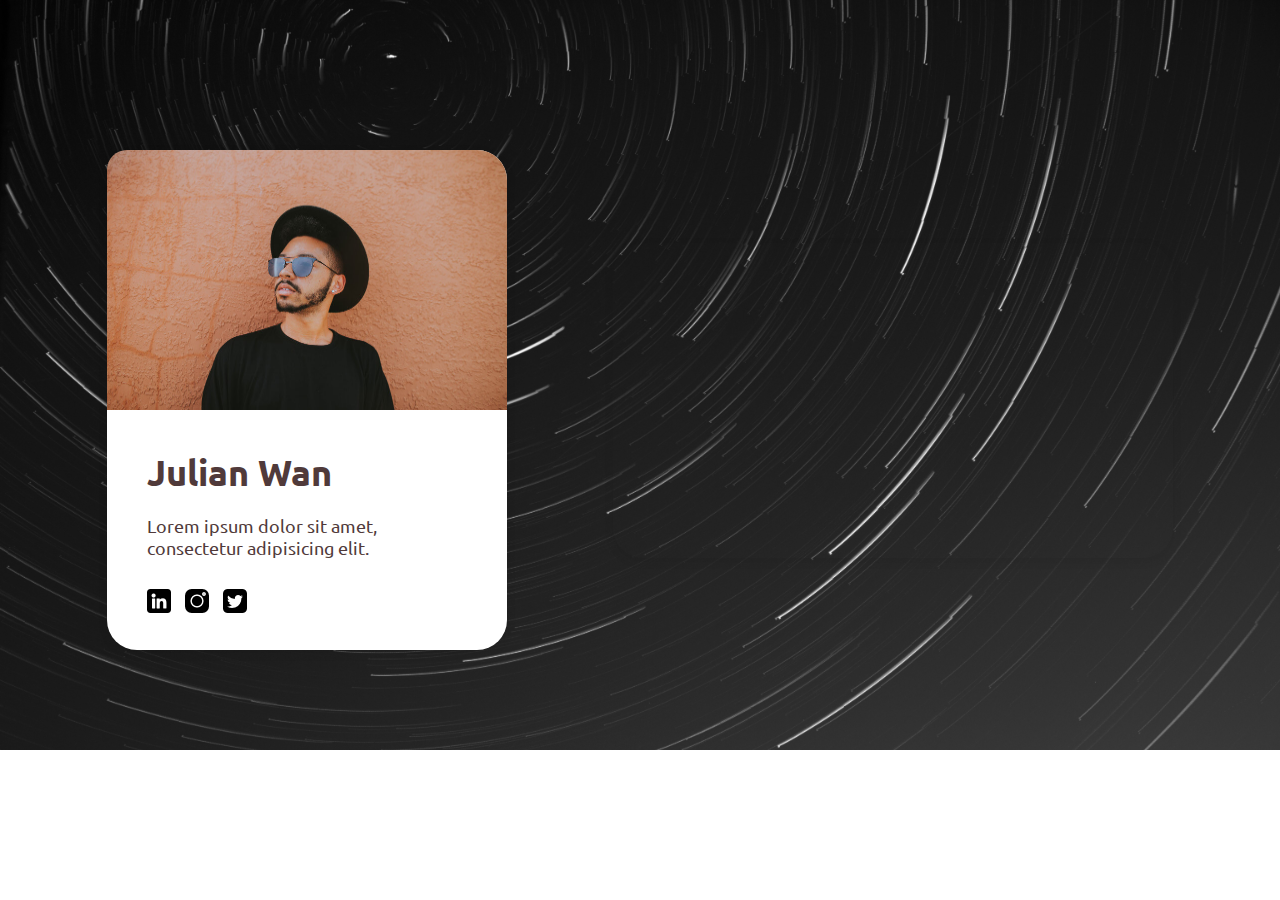
<file: 24th/1/index.html>
<html lang="en">
<head>
    <meta charset="UTF-8">
    <meta http-equiv="X-UA-Compatible" content="IE=edge">
    <meta name="viewport" content="width=device-width, initial-scale=1.0">
    <title>Document</title>
    <link rel="stylesheet" href="main.css">

    <link rel="preconnect" href="https://fonts.googleapis.com">
<link rel="preconnect" href="https://fonts.gstatic.com" crossorigin>
<link href="https://fonts.googleapis.com/css2?family=Ubuntu:ital,wght@0,300;0,400;0,500;0,700;1,300;1,400;1,500;1,700&display=swap" rel="stylesheet">


</head>
<body>
    <section class="mainsection">
        <div class="header">
            <div class="card">
                <img class="card-img" src="./images/avatar1.jpg" alt="Person">
                <h1>Julian Wan</h1>
                <p>Lorem ipsum dolor sit amet, consectetur adipisicing elit.</p>
                <div class="icons">
                    <img src="./images/linkedin.png" alt="linkedin">
                    <img src="./images/instagram.png" alt="instagram">
                    <img src="./images/twitter.png" alt="twitter">
                </div>
            </div>

            <div class="frame"><iframe class="youtube" width="560" height="315" src="https://www.youtube.com/embed/gQjJL5GBshk" title="YouTube video player" frameborder="0" allow="accelerometer; autoplay; clipboard-write; encrypted-media; gyroscope; picture-in-picture" allowfullscreen></iframe></div>
        </div>
    </section>
    
</body>
</html>
</file>
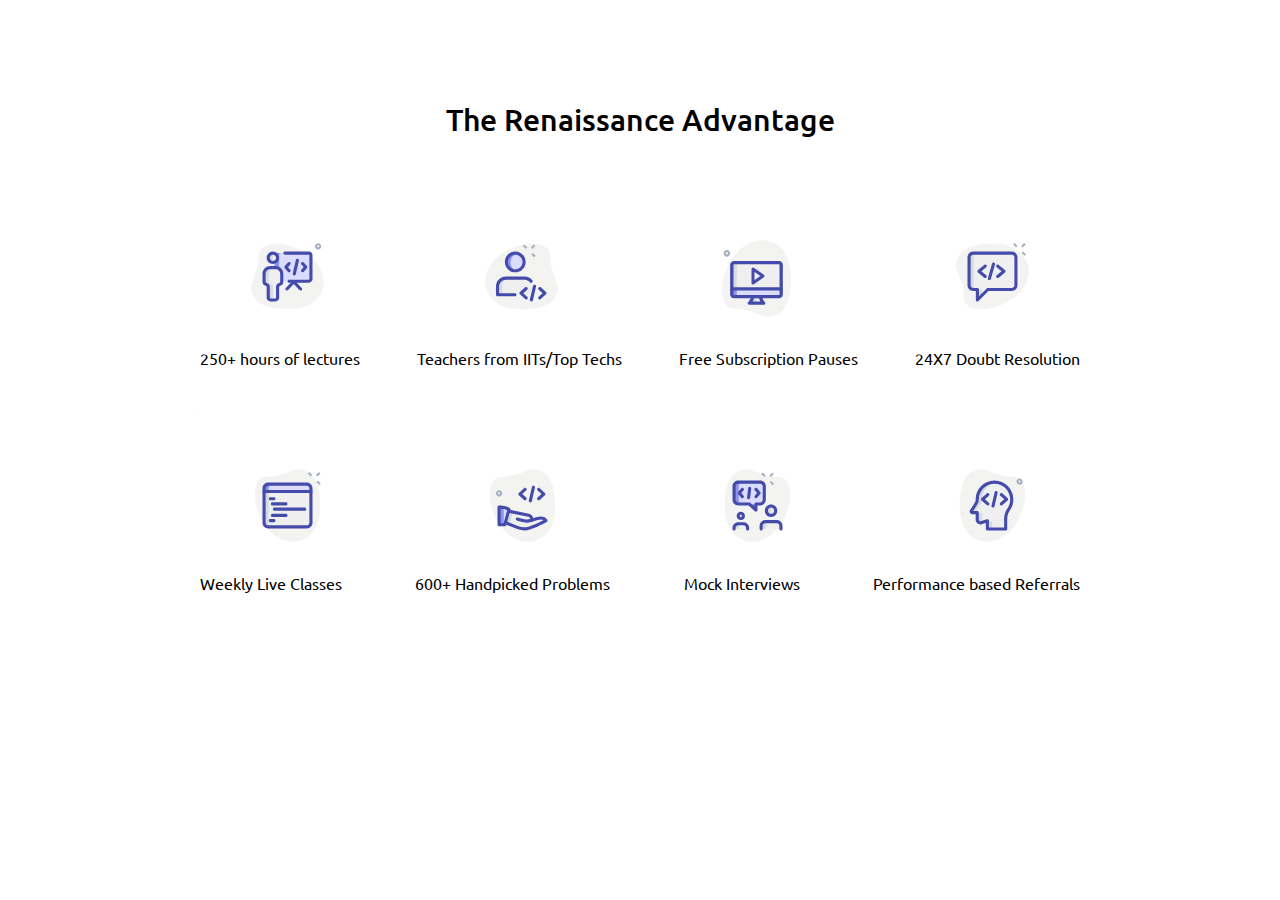
<file: 24th/2/index.html>
<html lang="en">
<head>
    <meta charset="UTF-8">
    <meta http-equiv="X-UA-Compatible" content="IE=edge">
    <meta name="viewport" content="width=device-width, initial-scale=1.0">
    <title>Document</title>
    <link rel="stylesheet" href="main.css">

    <link rel="preconnect" href="https://fonts.googleapis.com">
    <link rel="preconnect" href="https://fonts.gstatic.com" crossorigin>
    <link href="https://fonts.googleapis.com/css2?family=Ubuntu:ital,wght@0,300;0,400;0,500;0,700;1,300;1,400;1,500;1,700&display=swap" rel="stylesheet">

</head>
<body>
    <section>

        <div class="heading"><h1>The Renaissance Advantage</h1></div>
        
        <div class="bothline">

            <!-- Icons line 1 -->
            <div class="line1"> 
                <div class="icon-box">
                   <img src="./icons/1.svg" alt="lectures-icon">
                </div>

                <div class="icon-box">
                    <img src="./icons/2.svg" alt="teachers-icon">
                 </div>

                 <div class="icon-box">
                    <img src="./icons/3.svg" alt="monitor-icon">
                 </div>

                 <div class="icon-box">
                    <img src="./icons/4.svg" alt="chat-icon">
                 </div>
            </div>

            <div class="para1">

                <p>250+ hours of lectures</p>
                <p>Teachers from IITs/Top Techs</p>
                <p>Free Subscription Pauses</p>
                <p>24X7 Doubt Resolution</p>
            </div>

            <!-- Icons line 2 -->
            <div class="line1"> 
                <div class="icon-box">
                   <img src="./icons/5.svg" alt="class-icon">
                </div>

                <div class="icon-box">
                    <img src="./icons/6.svg" alt="code-icon">
                 </div>

                 <div class="icon-box">
                    <img src="./icons/7.svg" alt="interview-icon">
                 </div>

                 <div class="icon-box">
                    <img src="./icons/8.svg" alt="men-icon">
                 </div>
            </div>


            <div class="para1">

                <p>Weekly Live Classes</p>
                <p>600+ Handpicked Problems</p>
                <p>Mock Interviews</p>
                <p>Performance based Referrals</p>
            </div>

           


        </div>
    </section>
</body>
</html>
</file>
<file: 24th/1/main.css>
*{
    margin: 0%;
    padding: 0%;
}

.mainsection{
    background-image: linear-gradient(black,black),
                      url(./images/pexels-jakub-novacek-924824.jpg);
    background-repeat: no-repeat;
    background-size: cover;
    background-blend-mode: saturation;
   
    height: auto;
    padding: 150px 0px 100px 0px;
}

.header{
    display: flex;
    justify-content: space-evenly;
    align-items: row;
}

.card{
    height: 500px;
    width: 400px;
    background-color: #ffffff;
    border-radius: 30px;

    font-family: 'Ubuntu', sans-serif;
    font-weight: 400;
    font-size: 18px;
    color:#503a3a;
    box-shadow: 0px 3px 10px 1px #00000010;
}

.card h1{
    padding: 40px 40px 20px 40px;
    
}

.card p{
    padding: 0px 40px 0px 40px;
}

.card-img{
    border-radius: 20px 30px 0px 0px;
    width: 400px;
    height: 260px;
    overflow: hidden;
}

.icons{
    padding: 30px 40px 0px 40px;
    width: 100px;
    display: flex;
    justify-content: space-between;
    align-content: row;
}


.frame{
    display: flex;
    align-items: center;
    
    
}

.youtube{
    border-radius: 30px;
    box-shadow: 0px 3px 10px 1px #00000010;
}
</file>
<file: 24th/2/main.css>
*{
    margin: 0%;
    padding: 0%;
}

section{
    padding: 100px 200px 100px 200px;
}

.heading{
    display: flex;
    justify-content: center;

}

.heading h1{
    font-family: 'Ubuntu', sans-serif;
    font-weight: 500;
    font-size: 30px;
}

.icon-box{
    padding: 0px 50px 0px 50px;
}

.line1{
    display: flex;
    justify-content: space-between;
    align-content: row;

    margin-top: 100px;
}

.para1{
    display: flex;
    justify-content: space-between;
    align-content: row;

    margin-top: 30px;
    font-family: 'Ubuntu', sans-serif;

}


.line2{
    display: flex;
    justify-content: space-between;
    align-content: row;

    margin-top: 100px;
}
</file>
